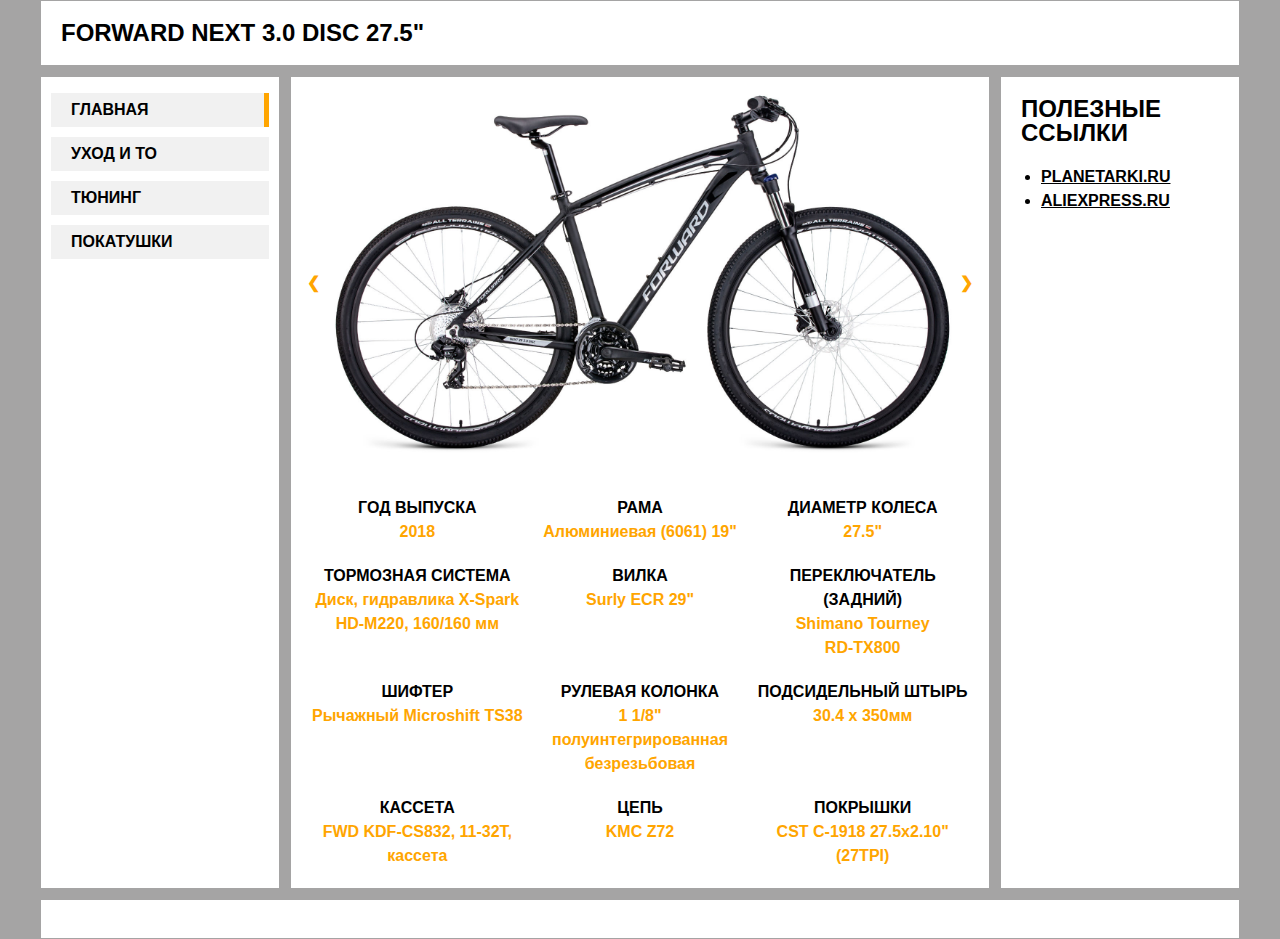
<file: index.html>
<!DOCTYPE html>
<html lang="ru">

<head>
  <meta charset="UTF-8">
  <meta http-equiv="X-UA-Compatible" content="IE=edge">
  <meta name="viewport" content="width=device-width, initial-scale=1.0">
  <title>Про один велосипед</title>

  <link rel="icon" href="favicon.ico">
  <link rel="apple-touch-icon" sizes="57x57" href="img/favicons/apple-icon-57x57.png">
  <link rel="apple-touch-icon" sizes="60x60" href="img/favicons/apple-icon-60x60.png">
  <link rel="apple-touch-icon" sizes="72x72" href="img/favicons/apple-icon-72x72.png">
  <link rel="apple-touch-icon" sizes="76x76" href="img/favicons/apple-icon-76x76.png">
  <link rel="apple-touch-icon" sizes="114x114" href="img/favicons/apple-icon-114x114.png">
  <link rel="apple-touch-icon" sizes="120x120" href="img/favicons/apple-icon-120x120.png">
  <link rel="apple-touch-icon" sizes="144x144" href="img/favicons/apple-icon-144x144.png">
  <link rel="apple-touch-icon" sizes="152x152" href="img/favicons/apple-icon-152x152.png">
  <link rel="apple-touch-icon" sizes="180x180" href="img/favicons/apple-icon-180x180.png">
  <link rel="icon" type="image/png" sizes="192x192"  href="img/favicons/android-icon-192x192.png">
  <link rel="icon" type="image/png" sizes="32x32" href="img/favicons/favicon-32x32.png">
  <link rel="icon" type="image/png" sizes="96x96" href="img/favicons/favicon-96x96.png">
  <link rel="icon" type="image/png" sizes="16x16" href="img/favicons/favicon-16x16.png">
  <link rel="manifest" href="img/favicons/manifest.json">
  <meta name="msapplication-TileColor" content="#ffffff">
  <meta name="msapplication-TileImage" content="/ms-icon-144x144.png">
  <meta name="theme-color" content="#ffffff">

  <link href="css/normalize.css" rel="stylesheet" type="text/css">
  <link  href="css/style.css" rel="stylesheet" type="text/css">
</head>

<body class="grid container">
  <h1 class="visually-hidden">Главная страница сайта</h1>
  
  <header class="main-header">
    <h2 class="visually-hidden">Заголовок сайта</h2>
    <h2>Forward Next 3.0 disc 27.5"</h2>
  </header>
  
  <nav class="site-navigation">
    <h2 class="visually-hidden">Меню навигации по сайту</h3>
    <ul class="site-navigation__list">
      <li class="site-navigation__item"><a href="index.html" class="site-navigation__btn site-navigation__btn_current">Главная</a></li>
      <li class="site-navigation__item"><a href="service.html" class="site-navigation__btn">Уход и ТО</a></li>
      <li class="site-navigation__item"><a href="tuning.html" class="site-navigation__btn">Тюнинг</a></li>
      <li class="site-navigation__item"><a href="trips.html" class="site-navigation__btn">Покатушки</a></li>
    </ul>
  </nav>
  
  <main class="main-content">
    <h2 class="visually-hidden">Информация о моем велосипеде</h2>
    <section class="main-card">
      <div class="slider">

        <!-- Первый слайд -->
        <div class="slider__item">
          <img class="slider__img" src='./img/forward-next-3.0-photo№1.jpg' alt='Велосипед Forward Next 3.0 disc 27.5" вид с боку'>
        </div>
      
        <!-- Второй слайд -->
        <div class="slider__item">
          <img class="slider__img" src='./img/forward-next-3.0-photo№2.jpg' alt='Велосипед Forward Next 3.0 disc 27.5" вид с переди'>
        </div>
      
        <!-- Кнопки-стрелочки -->
        <a class="slider__previous" onclick="previousSlide()">&#10094;</a>
        <a class="slider__next" onclick="nextSlide()">&#10095;</a>
      </div>
      
      <dl class="main-card-dl">
        <div class="main-card-dl__box">
          <dt class="main-card-dl__dt">Год выпуска</dt>
          <dd class="main-card-dl__dd">2018</dd>
        </div>

        <div class="main-card-dl__box">
          <dt class="main-card-dl__dt">Рама</dt>
          <dd class="main-card-dl__dd">Алюминиевая (6061) 19"</dd>
        </div>

        <div class="main-card-dl__box">
          <dt class="main-card-dl__dt">Диаметр колеса</dt>
          <dd class="main-card-dl__dd">27.5"</dd>
        </div>

        <div class="main-card-dl__box">
          <dt class="main-card-dl__dt">Тормозная система</dt>
          <dd class="main-card-dl__dd">Диск, гидравлика X-Spark HD-M220, 160/160 мм</dd>
        </div>
        
        <div class="main-card-dl__box">
          <dt class="main-card-dl__dt">Вилка</dt>
          <dd class="main-card-dl__dd">Surly ECR 29"</dd>
        </div>

        <div class="main-card-dl__box">
          <dt class="main-card-dl__dt">Переключатель (задний)</dt>
          <dd class="main-card-dl__dd">Shimano Tourney <br> RD-TX800</dd>
        </div>

        <div class="main-card-dl__box">
          <dt class="main-card-dl__dt">Шифтер</dt>
          <dd class="main-card-dl__dd">Рычажный Microshift TS38</dd>
        </div>

        <div class="main-card-dl__box">
          <dt class="main-card-dl__dt">Рулевая колонка</dt>
          <dd class="main-card-dl__dd">1 1/8" полуинтегрированная безрезьбовая</dd>
        </div>

        <div class="main-card-dl__box">
          <dt class="main-card-dl__dt">Подсидельный штырь</dt>
          <dd class="main-card-dl__dd">30.4 x 350мм</dd>
        </div>

        <div class="main-card-dl__box">
          <dt class="main-card-dl__dt">Кассета</dt>
          <dd class="main-card-dl__dd">FWD KDF-CS832, 11-32T, кассета</dd>
        </div>

        <div class="main-card-dl__box">
          <dt class="main-card-dl__dt">Цепь</dt>
          <dd class="main-card-dl__dd">KMC Z72</dd>
        </div>

        <div class="main-card-dl__box">
          <dt class="main-card-dl__dt">Покрышки</dt>
          <dd class="main-card-dl__dd">CST C-1918 27.5x2.10" (27TPI)</dd>
        </div>

      </dl>
    </section>
  </main>
  
  <aside class="links-navigation">
    <h2 class="links-navigation__header">Полезные ссылки</h2>
      <ul class="links-navigation__list">
        <li class="links-navigation__item"><a href="https://www.planetarki.ru/ru/" target="_blank" class="links-navigation__btn">planetarki.ru</a></li>
        <li class="links-navigation__item"><a href="https://aliexpress.ru/" target="_blank" class="links-navigation__btn">aliexpress.ru</a></li>
      </ul>
  </aside>
  
  <footer class="main-footer">
    <h2 class="visually-hidden">Контактная информация</h2>
  </footer>
  
  <script src="js/script.js"></script>

</body>
</html>
</file>
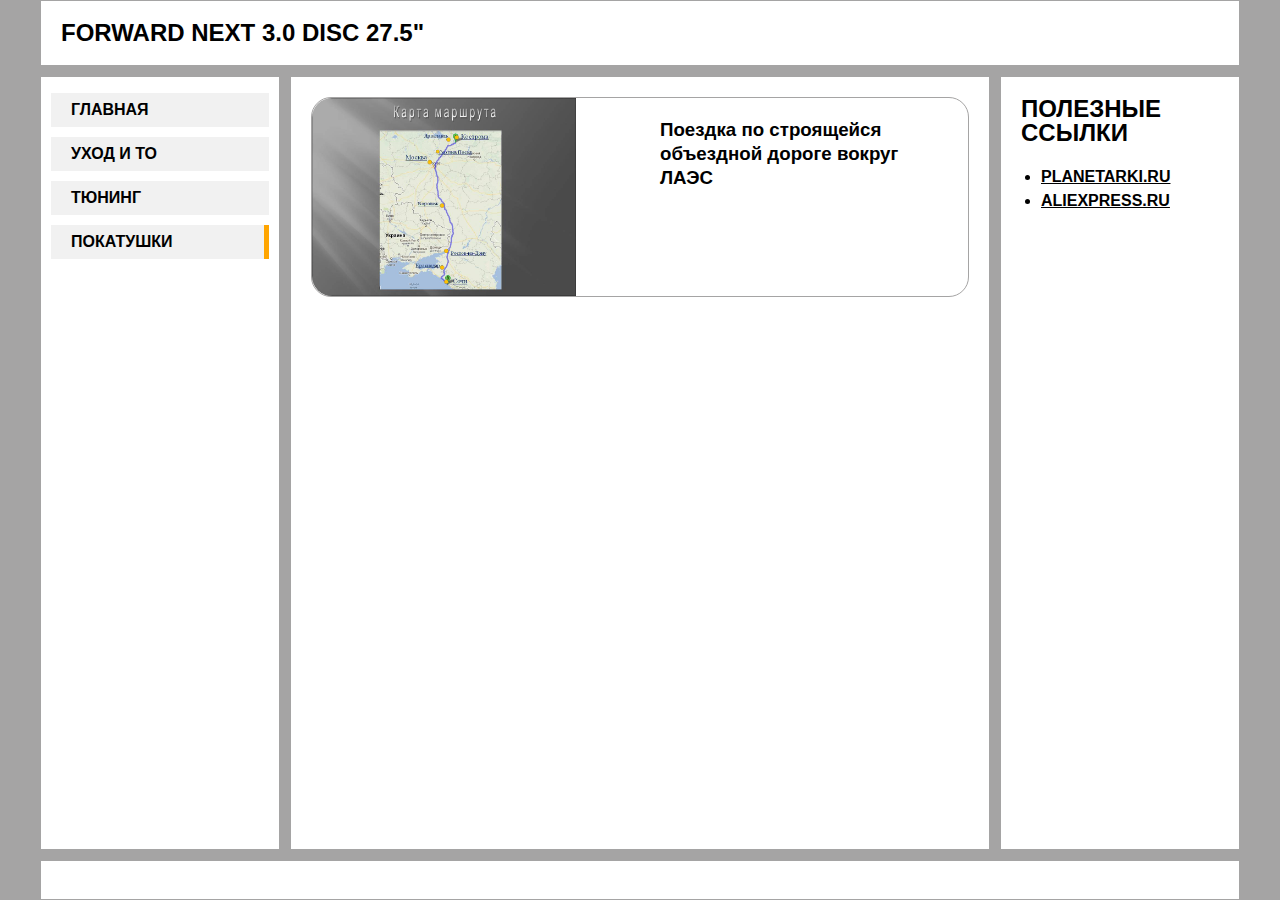
<file: trips.html>
<!DOCTYPE html>
<html lang="ru">

<head>
  <meta charset="UTF-8">
  <meta http-equiv="X-UA-Compatible" content="IE=edge">
  <meta name="viewport" content="width=device-width, initial-scale=1.0">
  <title>Про один велосипед</title>

  <link rel="icon" href="favicon.ico">
  <link rel="apple-touch-icon" sizes="57x57" href="img/favicons/apple-icon-57x57.png">
  <link rel="apple-touch-icon" sizes="60x60" href="img/favicons/apple-icon-60x60.png">
  <link rel="apple-touch-icon" sizes="72x72" href="img/favicons/apple-icon-72x72.png">
  <link rel="apple-touch-icon" sizes="76x76" href="img/favicons/apple-icon-76x76.png">
  <link rel="apple-touch-icon" sizes="114x114" href="img/favicons/apple-icon-114x114.png">
  <link rel="apple-touch-icon" sizes="120x120" href="img/favicons/apple-icon-120x120.png">
  <link rel="apple-touch-icon" sizes="144x144" href="img/favicons/apple-icon-144x144.png">
  <link rel="apple-touch-icon" sizes="152x152" href="img/favicons/apple-icon-152x152.png">
  <link rel="apple-touch-icon" sizes="180x180" href="img/favicons/apple-icon-180x180.png">
  <link rel="icon" type="image/png" sizes="192x192"  href="img/favicons/android-icon-192x192.png">
  <link rel="icon" type="image/png" sizes="32x32" href="img/favicons/favicon-32x32.png">
  <link rel="icon" type="image/png" sizes="96x96" href="img/favicons/favicon-96x96.png">
  <link rel="icon" type="image/png" sizes="16x16" href="img/favicons/favicon-16x16.png">
  <link rel="manifest" href="img/favicons/manifest.json">
  <meta name="msapplication-TileColor" content="#ffffff">
  <meta name="msapplication-TileImage" content="/ms-icon-144x144.png">
  <meta name="theme-color" content="#ffffff">

  <link href="css/normalize.css" rel="stylesheet" type="text/css">
  <link  href="css/style.css" rel="stylesheet" type="text/css">
</head>

<body class="grid container">
  <h1 class="visually-hidden">Главная страница сайта</h1>
  
  <header class="main-header">
    <h2 class="visually-hidden">Заголовок сайта</h2>
    <h2>Forward Next 3.0 disc 27.5"</h2>
  </header>
  
  <nav class="site-navigation">
    <h2 class="visually-hidden">Меню навигации по сайту</h3>
    <ul class="site-navigation__list">
      <li class="site-navigation__item"><a href="index.html" class="site-navigation__btn">Главная</a></li>
      <li class="site-navigation__item"><a href="service.html" class="site-navigation__btn">Уход и ТО</a></li>
      <li class="site-navigation__item"><a href="tuning.html" class="site-navigation__btn">Тюнинг</a></li>
      <li class="site-navigation__item"><a href="trips.html" class="site-navigation__btn site-navigation__btn_current">Покатушки</a></li>
    </ul>
  </nav>
  
  <main class="main-content">
    <h2 class="visually-hidden">Статьи по вело-поездкам</h2>
    <section class="article-list-grid">
      <a class="article-card" href="articles\17-04-2022\17-04-2022.html">
        <img class="article-card__img" src="articles/17-04-2022/img/trip-map.jpg">
        <h3 class="article-card__header">Поездка по строящейся объездной дороге вокруг ЛАЭС</h3>
      </a>
      
    </section>
  </main>
  
  <aside class="links-navigation">
    <h2 class="links-navigation__header">Полезные ссылки</h2>
      <ul class="links-navigation__list">
        <li class="links-navigation__item"><a href="https://www.planetarki.ru/ru/" target="_blank" class="links-navigation__btn">planetarki.ru</a></li>
        <li class="links-navigation__item"><a href="https://aliexpress.ru/" target="_blank" class="links-navigation__btn">aliexpress.ru</a></li>
      </ul>
  </aside>
  
  <footer class="main-footer">
    <h2 class="visually-hidden">Контактная информация</h2>
  </footer>
  
  <script src="js/script.js"></script>

</body>
</html>
</file>
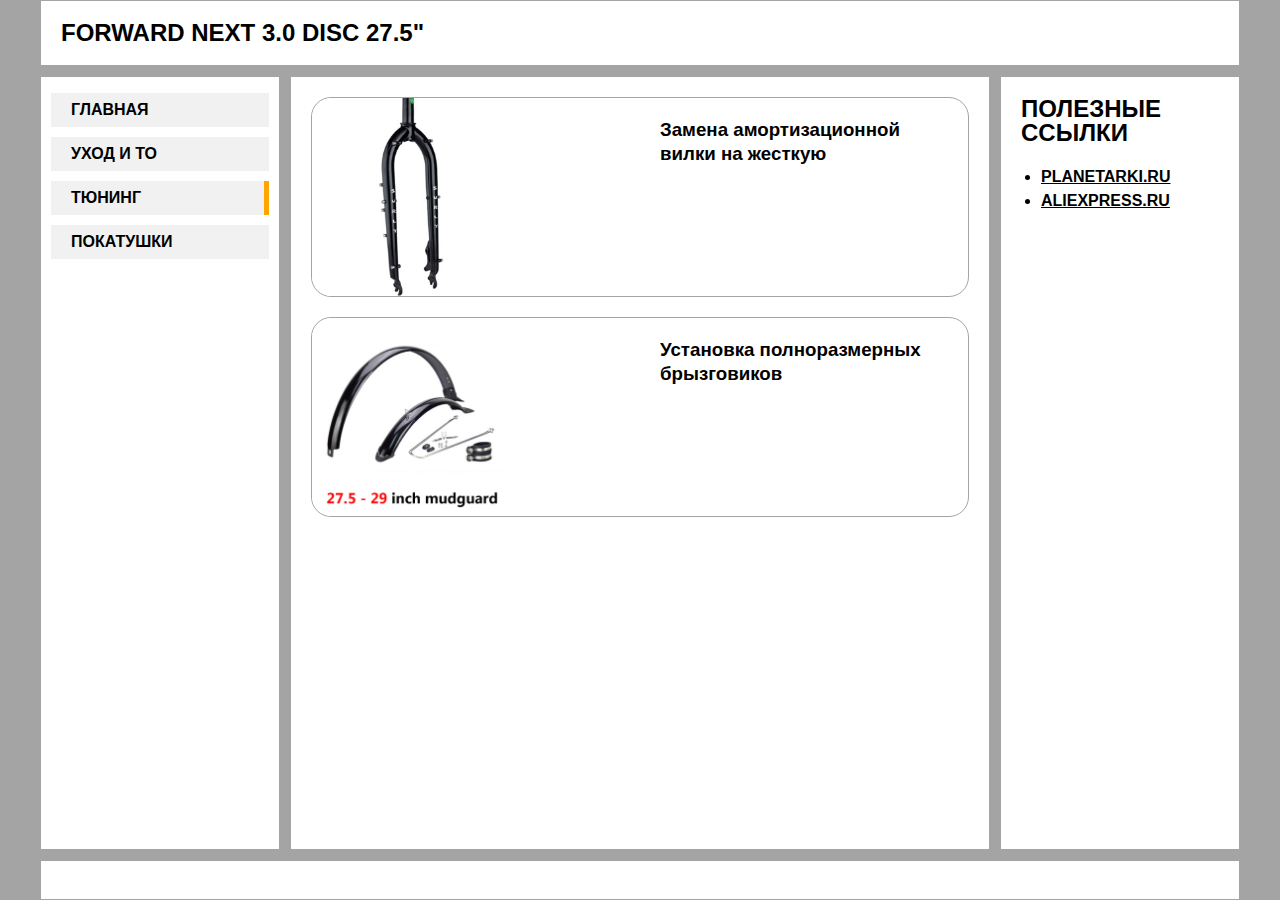
<file: tuning.html>
<!DOCTYPE html>
<html lang="ru">

<head>
  <meta charset="UTF-8">
  <meta http-equiv="X-UA-Compatible" content="IE=edge">
  <meta name="viewport" content="width=device-width, initial-scale=1.0">
  <title>Про один велосипед</title>

  <link rel="icon" href="favicon.ico">
  <link rel="apple-touch-icon" sizes="57x57" href="img/favicons/apple-icon-57x57.png">
  <link rel="apple-touch-icon" sizes="60x60" href="img/favicons/apple-icon-60x60.png">
  <link rel="apple-touch-icon" sizes="72x72" href="img/favicons/apple-icon-72x72.png">
  <link rel="apple-touch-icon" sizes="76x76" href="img/favicons/apple-icon-76x76.png">
  <link rel="apple-touch-icon" sizes="114x114" href="img/favicons/apple-icon-114x114.png">
  <link rel="apple-touch-icon" sizes="120x120" href="img/favicons/apple-icon-120x120.png">
  <link rel="apple-touch-icon" sizes="144x144" href="img/favicons/apple-icon-144x144.png">
  <link rel="apple-touch-icon" sizes="152x152" href="img/favicons/apple-icon-152x152.png">
  <link rel="apple-touch-icon" sizes="180x180" href="img/favicons/apple-icon-180x180.png">
  <link rel="icon" type="image/png" sizes="192x192"  href="img/favicons/android-icon-192x192.png">
  <link rel="icon" type="image/png" sizes="32x32" href="img/favicons/favicon-32x32.png">
  <link rel="icon" type="image/png" sizes="96x96" href="img/favicons/favicon-96x96.png">
  <link rel="icon" type="image/png" sizes="16x16" href="img/favicons/favicon-16x16.png">
  <link rel="manifest" href="img/favicons/manifest.json">
  <meta name="msapplication-TileColor" content="#ffffff">
  <meta name="msapplication-TileImage" content="/ms-icon-144x144.png">
  <meta name="theme-color" content="#ffffff">

  <link href="css/normalize.css" rel="stylesheet" type="text/css">
  <link  href="css/style.css" rel="stylesheet" type="text/css">
</head>

<body class="grid container">
  <h1 class="visually-hidden">Главная страница сайта</h1>
  
  <header class="main-header">
    <h2 class="visually-hidden">Заголовок сайта</h2>
    <h2>Forward Next 3.0 disc 27.5"</h2>
  </header>
  
  <nav class="site-navigation">
    <h2 class="visually-hidden">Меню навигации по сайту</h3>
    <ul class="site-navigation__list">
      <li class="site-navigation__item"><a href="index.html" class="site-navigation__btn">Главная</a></li>
      <li class="site-navigation__item"><a href="service.html" class="site-navigation__btn">Уход и ТО</a></li>
      <li class="site-navigation__item"><a href="tuning.html" class="site-navigation__btn site-navigation__btn_current">Тюнинг</a></li>
      <li class="site-navigation__item"><a href="trips.html" class="site-navigation__btn">Покатушки</a></li>
    </ul>
  </nav>
  
  <main class="main-content">
    <h2 class="visually-hidden">Статьи по тюнингу велосипеда</h2>
    <section class="article-list-grid">
      <a class="article-card" href="articles/fork-replacement/fork-replacement.html">
        <img class="article-card__img" src="img/surly-fork.jpg">
        <h3 class="article-card__header">Замена амортизационной вилки на жесткую</h3>
      </a>
      
      <a class="article-card" href="articles/install-mudguard/install-mudguard.html">
        <img class="article-card__img" src="img/mudguard.jpg">
        <h3 class="article-card__header">Установка полноразмерных брызговиков</h3>
      </a>
    </section>
  </main>
  
  <aside class="links-navigation">
    <h2 class="links-navigation__header">Полезные ссылки</h2>
      <ul class="links-navigation__list">
        <li class="links-navigation__item"><a href="https://www.planetarki.ru/ru/" target="_blank" class="links-navigation__btn">planetarki.ru</a></li>
        <li class="links-navigation__item"><a href="https://aliexpress.ru/" target="_blank" class="links-navigation__btn">aliexpress.ru</a></li>
      </ul>
  </aside>
  
  <footer class="main-footer">
    <h2 class="visually-hidden">Контактная информация</h2>
  </footer>
  
  <script src="js/script.js"></script>

</body>
</html>
</file>
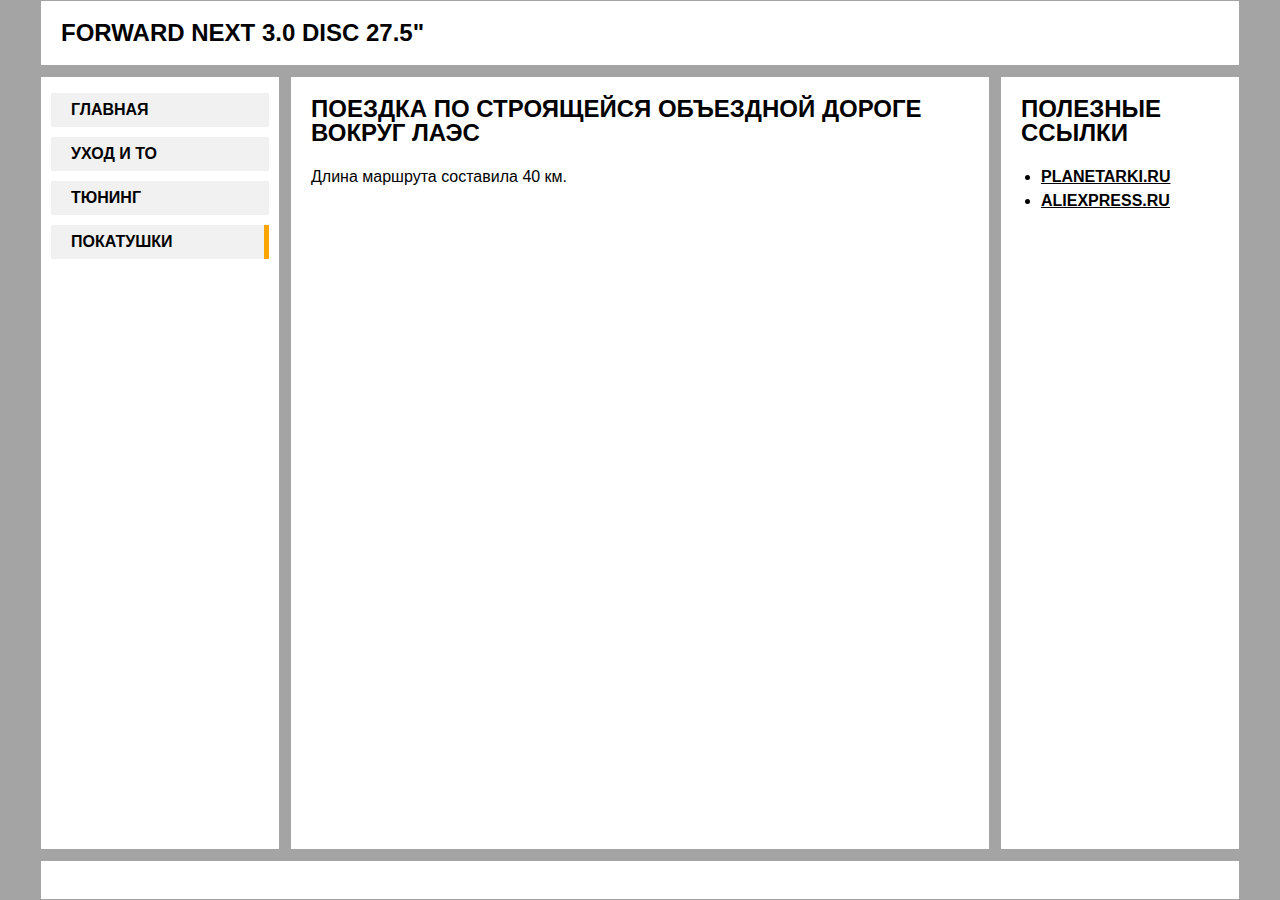
<file: articles/17-04-2022/17-04-2022.html>
<!DOCTYPE html>
<html lang="ru">

<head>
  <meta charset="UTF-8">
  <meta http-equiv="X-UA-Compatible" content="IE=edge">
  <meta name="viewport" content="width=device-width, initial-scale=1.0">
  <title>Про один велосипед</title>

  <link rel="icon" href="../../favicon.ico">
  <link rel="apple-touch-icon" sizes="57x57" href="../../../img/favicons/apple-icon-57x57.png">
  <link rel="apple-touch-icon" sizes="60x60" href="../../img/favicons/apple-icon-60x60.png">
  <link rel="apple-touch-icon" sizes="72x72" href="../../img/favicons/apple-icon-72x72.png">
  <link rel="apple-touch-icon" sizes="76x76" href="../../img/favicons/apple-icon-76x76.png">
  <link rel="apple-touch-icon" sizes="114x114" href="../../img/favicons/apple-icon-114x114.png">
  <link rel="apple-touch-icon" sizes="120x120" href="../../img/favicons/apple-icon-120x120.png">
  <link rel="apple-touch-icon" sizes="144x144" href="../../img/favicons/apple-icon-144x144.png">
  <link rel="apple-touch-icon" sizes="152x152" href="../../img/favicons/apple-icon-152x152.png">
  <link rel="apple-touch-icon" sizes="180x180" href="../../img/favicons/apple-icon-180x180.png">
  <link rel="icon" type="image/png" sizes="192x192"  href="../../img/favicons/android-icon-192x192.png">
  <link rel="icon" type="image/png" sizes="32x32" href="../../img/favicons/favicon-32x32.png">
  <link rel="icon" type="image/png" sizes="96x96" href="../../img/favicons/favicon-96x96.png">
  <link rel="icon" type="image/png" sizes="16x16" href="../../img/favicons/favicon-16x16.png">
  <link rel="manifest" href="../../img/favicons/manifest.json">
  <meta name="msapplication-TileColor" content="#ffffff">
  <meta name="msapplication-TileImage" content="../../ms-icon-144x144.png">
  <meta name="theme-color" content="#ffffff">

  <link href="../../css/normalize.css" rel="stylesheet" type="text/css">
  <link  href="../../css/style.css" rel="stylesheet" type="text/css">
</head>

<body class="grid container">
  <h1 class="visually-hidden">Главная страница сайта</h1>
  
  <header class="main-header">
    <h2 class="visually-hidden">Заголовок сайта</h2>
    <h2>Forward Next 3.0 disc 27.5"</h2>
  </header>
  
  <nav class="site-navigation">
    <h2 class="visually-hidden">Меню навигации по сайту</h3>
    <ul class="site-navigation__list">
      <li class="site-navigation__item"><a href="../../index.html" class="site-navigation__btn">Главная</a></li>
      <li class="site-navigation__item"><a href="../../service.html" class="site-navigation__btn">Уход и ТО</a></li>
      <li class="site-navigation__item"><a href="../../tuning.html" class="site-navigation__btn">Тюнинг</a></li>
      <li class="site-navigation__item"><a href="../../trips.html" class="site-navigation__btn site-navigation__btn_current">Покатушки</a></li>
    </ul>
  </nav>
  
  <main class="main-content">
    <section class="article-section">
      <h2 class="article-header">Поездка по строящейся объездной дороге вокруг ЛАЭС</h2>
      <p class="article-text">
        Длина маршрута составила 40 км.
      </p>
    </section>     
  </main>
  
  <aside class="links-navigation">
    <h2 class="links-navigation__header">Полезные ссылки</h2>
      <ul class="links-navigation__list">
        <li class="links-navigation__item"><a href="https://www.planetarki.ru/ru/" target="_blank" class="links-navigation__btn">planetarki.ru</a></li>
        <li class="links-navigation__item"><a href="https://aliexpress.ru/" target="_blank" class="links-navigation__btn">aliexpress.ru</a></li>
      </ul>
  </aside>
  
  <footer class="main-footer">
    <h2 class="visually-hidden">Контактная информация</h2>
  </footer>
  
  <script src="../../js/script.js"></script>

</body>
</html>
</file>
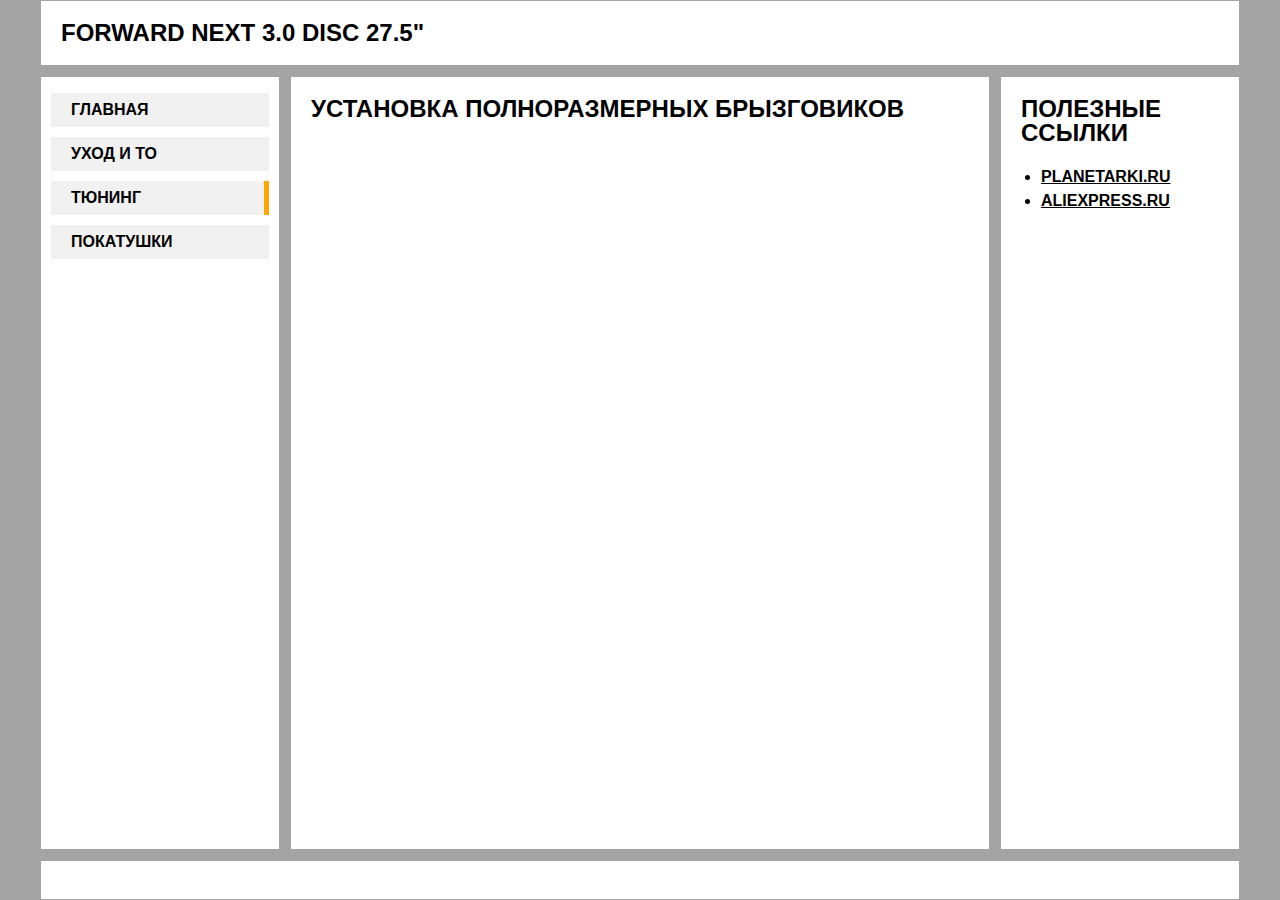
<file: articles/install-mudguard/install-mudguard.html>
<!DOCTYPE html>
<html lang="ru">

<head>
  <meta charset="UTF-8">
  <meta http-equiv="X-UA-Compatible" content="IE=edge">
  <meta name="viewport" content="width=device-width, initial-scale=1.0">
  <title>Про один велосипед</title>

  <link rel="icon" href="../../favicon.ico">
  <link rel="apple-touch-icon" sizes="57x57" href="../../../img/favicons/apple-icon-57x57.png">
  <link rel="apple-touch-icon" sizes="60x60" href="../../img/favicons/apple-icon-60x60.png">
  <link rel="apple-touch-icon" sizes="72x72" href="../../img/favicons/apple-icon-72x72.png">
  <link rel="apple-touch-icon" sizes="76x76" href="../../img/favicons/apple-icon-76x76.png">
  <link rel="apple-touch-icon" sizes="114x114" href="../../img/favicons/apple-icon-114x114.png">
  <link rel="apple-touch-icon" sizes="120x120" href="../../img/favicons/apple-icon-120x120.png">
  <link rel="apple-touch-icon" sizes="144x144" href="../../img/favicons/apple-icon-144x144.png">
  <link rel="apple-touch-icon" sizes="152x152" href="../../img/favicons/apple-icon-152x152.png">
  <link rel="apple-touch-icon" sizes="180x180" href="../../img/favicons/apple-icon-180x180.png">
  <link rel="icon" type="image/png" sizes="192x192"  href="../../img/favicons/android-icon-192x192.png">
  <link rel="icon" type="image/png" sizes="32x32" href="../../img/favicons/favicon-32x32.png">
  <link rel="icon" type="image/png" sizes="96x96" href="../../img/favicons/favicon-96x96.png">
  <link rel="icon" type="image/png" sizes="16x16" href="../../img/favicons/favicon-16x16.png">
  <link rel="manifest" href="../../img/favicons/manifest.json">
  <meta name="msapplication-TileColor" content="#ffffff">
  <meta name="msapplication-TileImage" content="../../ms-icon-144x144.png">
  <meta name="theme-color" content="#ffffff">

  <link href="../../css/normalize.css" rel="stylesheet" type="text/css">
  <link  href="../../css/style.css" rel="stylesheet" type="text/css">
</head>

<body class="grid container">
  <h1 class="visually-hidden">Главная страница сайта</h1>
  
  <header class="main-header">
    <h2 class="visually-hidden">Заголовок сайта</h2>
    <h2>Forward Next 3.0 disc 27.5"</h2>
  </header>
  
  <nav class="site-navigation">
    <h2 class="visually-hidden">Меню навигации по сайту</h3>
    <ul class="site-navigation__list">
      <li class="site-navigation__item"><a href="../../index.html" class="site-navigation__btn">Главная</a></li>
      <li class="site-navigation__item"><a href="../../service.html" class="site-navigation__btn">Уход и ТО</a></li>
      <li class="site-navigation__item"><a href="../../tuning.html" class="site-navigation__btn site-navigation__btn_current">Тюнинг</a></li>
      <li class="site-navigation__item"><a href="../../trips.html" class="site-navigation__btn">Покатушки</a></li>
    </ul>
  </nav>
  
  <main class="main-content">
    <section class="article-section">
      <h2 class="article-header">Установка полноразмерных брызговиков</h2>

    </section>     
  </main>
  
  <aside class="links-navigation">
    <h2 class="links-navigation__header">Полезные ссылки</h2>
      <ul class="links-navigation__list">
        <li class="links-navigation__item"><a href="https://www.planetarki.ru/ru/" target="_blank" class="links-navigation__btn">planetarki.ru</a></li>
        <li class="links-navigation__item"><a href="https://aliexpress.ru/" target="_blank" class="links-navigation__btn">aliexpress.ru</a></li>
      </ul>
  </aside>
  
  <footer class="main-footer">
    <h2 class="visually-hidden">Контактная информация</h2>
  </footer>
  
  <script src="../../js/script.js"></script>

</body>
</html>
</file>
<file: css/style.css>
:root {
  --basic-bg-color: #a5a4a4;
  --field-bg-color: #ffffff;
  --btn-bg-color: #f1f1f1;
  --basic-text-color: #000000;
  --alt-text-color: #ffa500;
  --interactive-elements-color: #ffa500;
  --basic-border-color: #a5a4a4;
  --links-color: #000000;
  --border-radius: 20px;
}

.visually-hidden {
  position: absolute;
  width: 1px;
  height: 1px;
  margin: -1px;
  border: 0;
  padding: 0;
  white-space: nowrap;
  clip-path: inset(100%);
  clip: rect(0 0 0 0);
  overflow: hidden;
}

body {
  min-width: 960px;
  margin: 0;
  padding: 0;
  font-family: Verdana, Arial, sans-serif;
  font-size: 16px;
  line-height: 1.5em;
  font-weight: 700;
  color: var(--basic-text-color);
  text-transform: uppercase;
  background-color: var(--basic-bg-color);
  /* background-image: url("img/bg.jpg"); */
  background-position: top center;
  background-repeat: no-repeat;
}

.container {
  width: 1200px;
  margin: 0 auto;
}

/* Описание основых грид-блоков страниц сайтов */
.grid {
  display: grid;
  grid-template-areas:
    'main-header     main-header  main-header'
    'site-navigation main-content links-navigation'
    'main-footer     main-footer  main-footer';
  grid-template-columns: 20% 1fr 20%;
  grid-template-rows:
    auto
    1fr
    40px;
  grid-gap: 10px;
  min-height: 100vh;
}

.main-header {
  grid-area: main-header;
  border: 1px solid var(--basic-border-color);
  padding-left: 20px;
  background-color: var(--field-bg-color);
}

.site-navigation {
  grid-area: site-navigation;
  border: 1px solid var(--basic-border-color);
  background-color: var(--field-bg-color);
}

.main-content {
  grid-area: main-content;
  border: 1px solid var(--basic-border-color);
  background-color: var(--field-bg-color);
  padding: 0px;
}

.links-navigation {
  grid-area: links-navigation;
  border: 1px solid var(--basic-border-color);
  background-color: var(--field-bg-color);
}
/* ----------------------------------------------------- */

/* Оформление меню навигации по дополнительному внешнему контенту*/
.links-navigation__header {
  margin-left: 20px;
}

.links-navigation__btn,
.links-navigation__btn:active {
  color: var(--links-color);
}

.links-navigation__btn:hover {
  color: var(--interactive-elements-color);
}

.main-footer {
  grid-area: main-footer;
  border: 1px solid var(--basic-border-color);
  background-color: var(--field-bg-color);
}
/* ----------------------------------------------------------------- */

/* Описание грид элементов для основного раздела главной страницы */
.main-card-dl {
  display: grid;
  grid-template-columns: repeat(3, 1fr);
  margin: 20px;
  row-gap: 20px;
  column-gap: 10px;
}

.main-card-dl__box {
  display: flex;
  flex-direction: column;
  align-items: center;
}

.main-card-dl__dd {
  margin: 0;
  text-align: center;
  text-transform: none;
  color: var(--alt-text-color);
}

.main-card-dl__dt {
  text-align: center;
}

/* ------------------------------------------------------- */

/* Оформление меню навигации сайта */
.site-navigation__list {
  list-style: none;
  padding: 0;
}

.site-navigation__item {
  margin: 10px;
}

.site-navigation__item:hover {
  margin: 5px;
}

.site-navigation__btn {
  text-decoration: none;
  color: var(--basic-text-color);
  display: block;
  background-color: var(--btn-bg-color);
  padding: 5px 0 5px 20px;
}

.site-navigation__btn_current {
  border-right: 5px solid var(--interactive-elements-color);
}
/* ---------------------------------------------------------- */

/* Слайдер: */
.slider {
  max-width: 100%;
  /* Положение элемента устанавливается относительно его исходной позиции: */
  position: relative;
  /* Центрируем по горизонтали: */
  margin: auto;
  /* height: 300px; */
}

/* Картинка масштабируется по отношению к родительскому элементу: */
.slider__img {
  /* Элемент меняет размер так, чтобы заполнить блок и сохранить пропорции: */
  object-fit: cover;
  width: 100%;
  /* height: 300px; */
}

/* Кнопки назад и вперёд: */
.slider__previous,
.slider__next {
  /* Добавляет курсору иконку, когда тот оказывается над кнопкой: */
  cursor: pointer;
  /* Положение элемента задаётся относительно границ браузера: */
  position: absolute;
  top: 50%;
  width: auto;
  margin-top: -22px;
  padding: 16px;
  /* Оформление самих кнопок: */
  color: var(--alt-text-color);
  font-weight: bold;
  font-size: 16px;
  /* Плавное появление фона при наведении курсора: */
  transition: 0.6s ease;
  /* Скругление границ: */
  border-radius: 0 3px 3px 0;
}
.slider__next {
  right: 0;
  border-radius: 3px 0 0 3px;
}

/* При наведении курсора на кнопки добавляем фон кнопок: */
.slider__previous:hover,
.slider__next:hover {
  background-color: var(--btn-bg-color);
}

/* Анимация слайдов: */
.slider__item {
  animation-name: fade;
  animation-duration: 1.5s;
}
@keyframes fade {
  /* Устанавливаем и изменяем степень прозрачности: */
  from {
    opacity: 0.4;
  }
  to {
    opacity: 1;
  }
}
/* Конец оформления слайдера---------------------------- */

/* Оформление секции с карточками статей*/

/* Оформление грид-каркаса для карточек статей */
.article-list-grid {
  display: grid;
  grid-template-columns: 1fr;
  margin: 0 20px 0 20px;
  padding-top: 20px;
}

/* Оформление грид-элементов карточек статей */
.article-card {
  display: grid;
  grid-template-columns: 50% 50%;
  grid-template-rows: 100%;
  grid-template-areas: 
    "article-card__img article-card__header";
  height: 200px;
  border-radius: var(--border-radius);
  box-sizing: border-box;
  border: solid 1px var(--basic-border-color);
  margin-bottom: 20px;
  text-decoration: none;
  color: var(--basic-text-color);
}

.article-card:hover {
  color: var(--interactive-elements-color);
  border: solid 1px var(--interactive-elements-color);
  box-shadow: 0 0 5px var(--interactive-elements-color);
}

.article-card__img {
  grid-area: article-card__img;
  max-height: 100%;
  max-width: 100%;
  border-radius: var(--border-radius) 0 0 var(--border-radius);
}

.article-card__header {
  grid-area: article-card__header;
  margin: 0;
  border-radius: 0 var(--border-radius) var(--border-radius) 0;
  padding: 20px;
  text-transform: none;
}

/* Стили для оформления элементов статей */

.article-header {
  margin: 20px;
}

.article-text {
  margin: 20px;
  text-transform: none;
  font-weight: normal;
}

.article-image {
  max-width: 100%;
}

/* ------------------------------------ */
</file>
